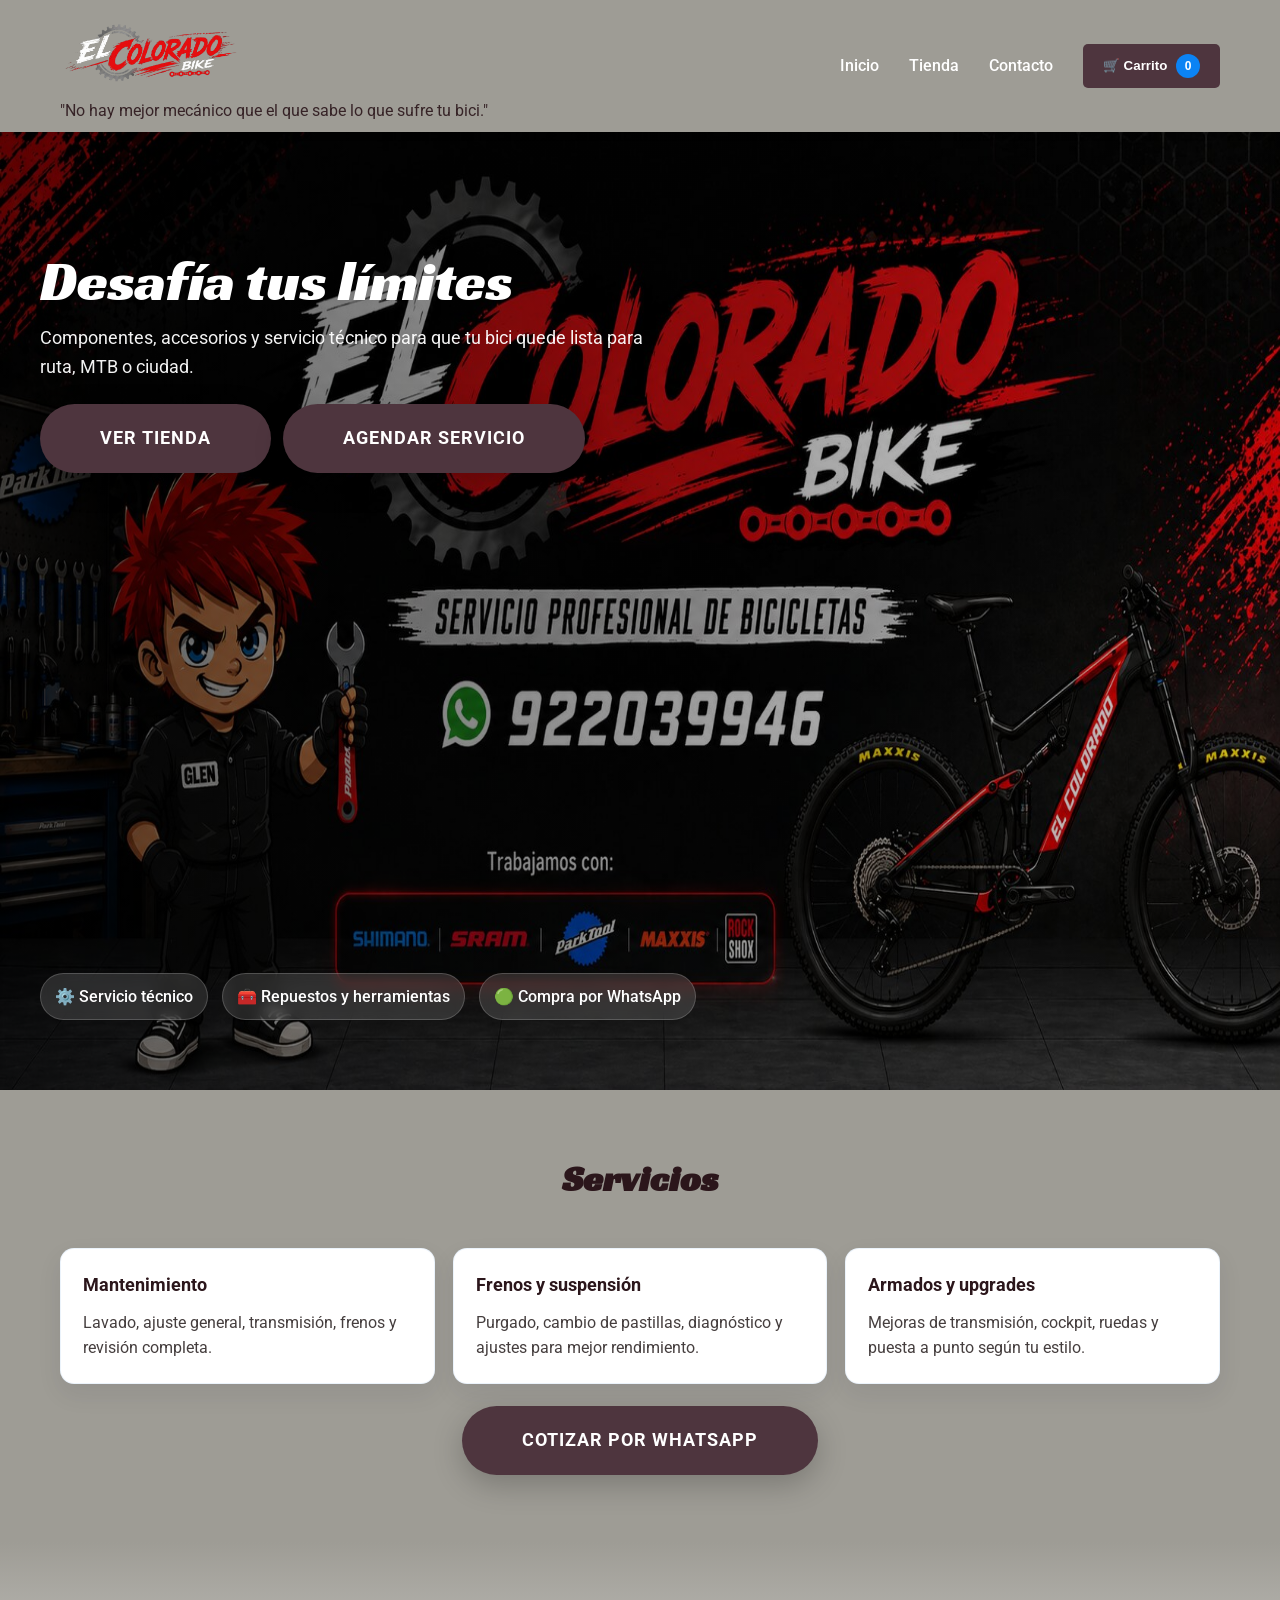
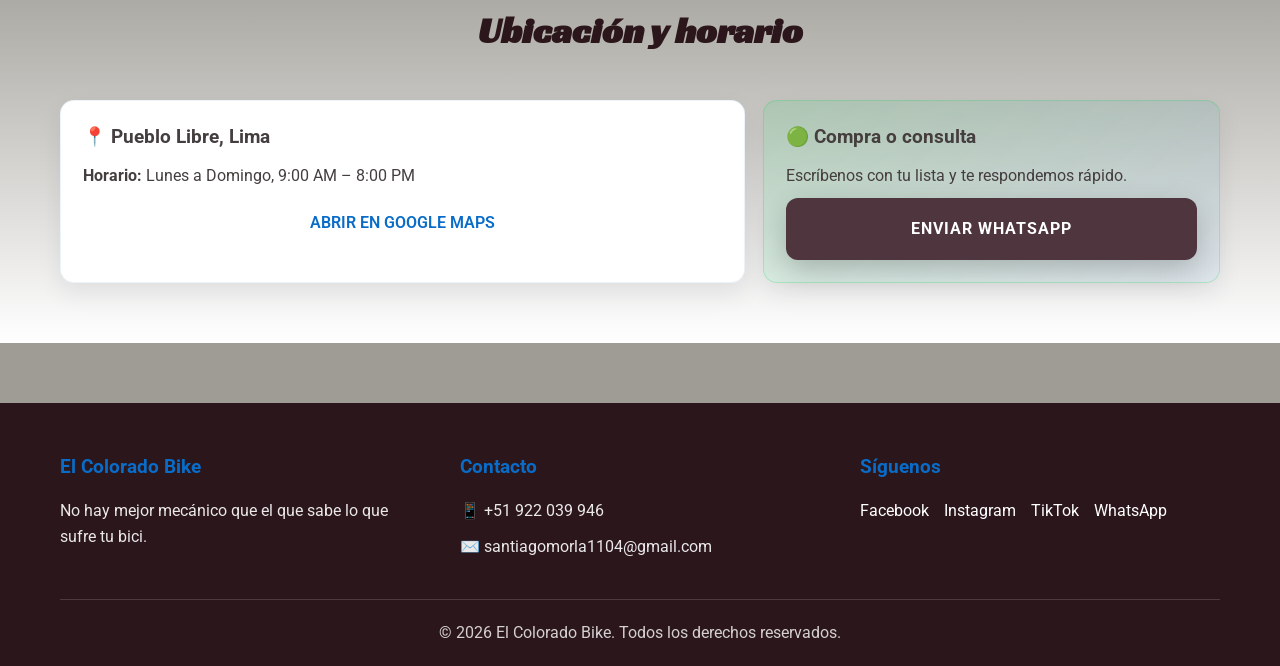
<file: index.html>
﻿<!DOCTYPE html>
<html lang="es">
<head>

<meta charset="UTF-8">
<meta name="viewport" content="width=device-width, initial-scale=1.0">

<title>El Colorado Bike</title>
<meta name="description" content="El Colorado Bike: componentes, accesorios y servicio técnico para tu bicicleta. Compra por WhatsApp o visítanos en Pueblo Libre, Lima.">
<meta property="og:title" content="El Colorado Bike">
<meta property="og:description" content="Componentes, accesorios y servicio técnico para tu bicicleta. Compra por WhatsApp o visítanos en Pueblo Libre, Lima.">
<meta property="og:type" content="website">
<meta property="og:image" content="images/Logo_descarrilado-removebg-preview.png">

<!-- Favicon -->
<link rel="icon" type="image/png" sizes="32x32" href="images/favicon.png">

<link rel="stylesheet" href="css/style.css">

<link rel="preconnect" href="https://fonts.googleapis.com">
<link rel="preconnect" href="https://fonts.gstatic.com" crossorigin>

<link href="https://fonts.googleapis.com/css2?family=Roboto:wght@300;500;700&family=Racing+Sans+One&display=swap" rel="stylesheet">

</head>
<body>
    <!-- HEADER -->
    <header class="header">
        <div class="container">
            <div class="header-content">
                <div class="logo">
                    <img src="images/Logo_descarrilado-removebg-preview.png" alt="El Colorado Bike Logo">
                    <p class="tagline">"No hay mejor mecánico que el que sabe lo que sufre tu bici."</p>
                </div>
                <nav class="nav">
                    <a href="index.html" class="nav-link">Inicio</a>
                    <a href="tienda.html" class="nav-link">Tienda</a>
                    <a href="contacto.html" class="nav-link">Contacto</a>
                    <button class="cart-btn" id="cartBtn">
                        🛒 Carrito <span class="cart-count" id="cartCount">0</span>
                    </button>
                </nav>
            </div>
        </div>
    </header>

    <main>
        <!-- HERO SECTION -->
        <section class="hero" id="inicio">
            <div class="hero-overlay"></div>
            <div class="container hero-inner">
                <div class="hero-copy">
                    <h1 class="hero-title">Desafía tus límites</h1>
                    <p class="hero-subtitle">
                        Componentes, accesorios y servicio técnico para que tu bici quede lista para ruta, MTB o ciudad.
                    </p>
                    <div class="hero-actions">
                        <a href="tienda.html" class="btn btn-hero">Ver tienda</a>
                        <a href="contacto.html" class="btn btn-hero btn-hero-outline">Agendar servicio</a>
                    </div>
                    <ul class="hero-badges" aria-label="Beneficios">
                        <li><a class="hero-badge-link" href="#servicios">⚙️ Servicio técnico</a></li>
                        <li><a class="hero-badge-link" href="tienda.html?category=herramientas">🧰 Repuestos y herramientas</a></li>
                        <li><a class="hero-badge-link" href="https://wa.me/51922039946?text=Hola%2C%20quiero%20una%20cotizaci%C3%B3n." target="_blank" rel="noopener noreferrer">🟢 Compra por WhatsApp</a></li>
                    </ul>
                </div>
            </div>
        </section>

        <!-- SERVICIOS -->
        <section class="home-section" id="servicios">
            <div class="container">
                <h2 class="section-title">Servicios</h2>
                <div class="cards-grid">
                    <article class="info-card">
                        <h3>Mantenimiento</h3>
                        <p>Lavado, ajuste general, transmisión, frenos y revisión completa.</p>
                    </article>
                    <article class="info-card">
                        <h3>Frenos y suspensión</h3>
                        <p>Purgado, cambio de pastillas, diagnóstico y ajustes para mejor rendimiento.</p>
                    </article>
                    <article class="info-card">
                        <h3>Armados y upgrades</h3>
                        <p>Mejoras de transmisión, cockpit, ruedas y puesta a punto según tu estilo.</p>
                    </article>
                </div>
                <div class="home-cta">
                    <a href="https://wa.me/51922039946?text=Hola%2C%20quiero%20una%20cotizaci%C3%B3n." target="_blank" rel="noopener noreferrer" class="btn btn-hero">Cotizar por WhatsApp</a>
                </div>
            </div>
        </section>

        <!-- UBICACIÓN -->
        <section class="home-section home-section-alt">
            <div class="container">
                <h2 class="section-title">Ubicación y horario</h2>
                <div class="location-grid">
                    <div class="location-card">
                        <h3>📍 Pueblo Libre, Lima</h3>
                        <p><strong>Horario:</strong> Lunes a Domingo, 9:00 AM – 8:00 PM</p>
                        <a class="btn btn-primary" href="https://www.google.com/maps/search/?api=1&query=Pueblo%20Libre%2C%20Lima" target="_blank" rel="noopener noreferrer">Abrir en Google Maps</a>
                    </div>
                    <div class="location-card location-card-accent">
                        <h3>🟢 Compra o consulta</h3>
                        <p>Escríbenos con tu lista y te respondemos rápido.</p>
                        <a class="btn btn-full" href="https://wa.me/51922039946?text=Hola%2C%20quiero%20hacer%20una%20consulta%20sobre%20productos%20y%20servicios." target="_blank" rel="noopener noreferrer">Enviar WhatsApp</a>
                    </div>
                </div>
            </div>
        </section>
    </main>

    <!-- CARRITO MODAL -->
    <div class="modal" id="cartModal">
        <div class="modal-content">
            <button class="modal-close" id="closeCart">&times;</button>
            <h2>Tu Carrito</h2>
            <div class="cart-items" id="cartItems">
                <p class="empty-cart">Tu carrito está vacío</p>
            </div>
            <div class="cart-total">
                <h3>Total: S/ <span id="totalPrice">0.00</span></h3>
            </div>
            <a href="https://wa.me/51922039946?text=Hola%2C%20me%20gustar%C3%ADa%20comprar%20los%20siguientes%20productos%3A" target="_blank" rel="noopener noreferrer" class="btn btn-primary btn-full">
                🟢 Comprar por WhatsApp
            </a>
        </div>
    </div>

    <!-- FOOTER -->
    <footer class="footer" id="contacto">
        <div class="container">
            <div class="footer-content">
                <div class="footer-section">
                    <h3>El Colorado Bike</h3>
                    <p>No hay mejor mecánico que el que sabe lo que sufre tu bici.</p>
                </div>
                <div class="footer-section">
                    <h3>Contacto</h3>
                    <p>📱 +51 922 039 946</p>
                    <p>✉️ santiagomorla1104@gmail.com</p>
                </div>
                <div class="footer-section">
                    <h3>Síguenos</h3>
                    <div class="social-links">
                        <a href="https://www.facebook.com/profile.php?id=100092724133002" target="_blank" rel="noopener noreferrer">Facebook</a>
                        <a href="https://www.instagram.com/elcolorado.bike/" target="_blank" rel="noopener noreferrer">Instagram</a>
                        <a href="https://www.tiktok.com/@descarrilados.bikeshop/" target="_blank" rel="noopener noreferrer">TikTok</a>
                        <a href="https://wa.me/51922039946" target="_blank" rel="noopener noreferrer">WhatsApp</a>
                    </div>
                </div>
            </div>
            <div class="footer-bottom">
                <p>&copy; 2026 El Colorado Bike. Todos los derechos reservados.</p>
            </div>
        </div>
    </footer>

    <script src="js/script.js"></script>
</body>
</html>
</file>
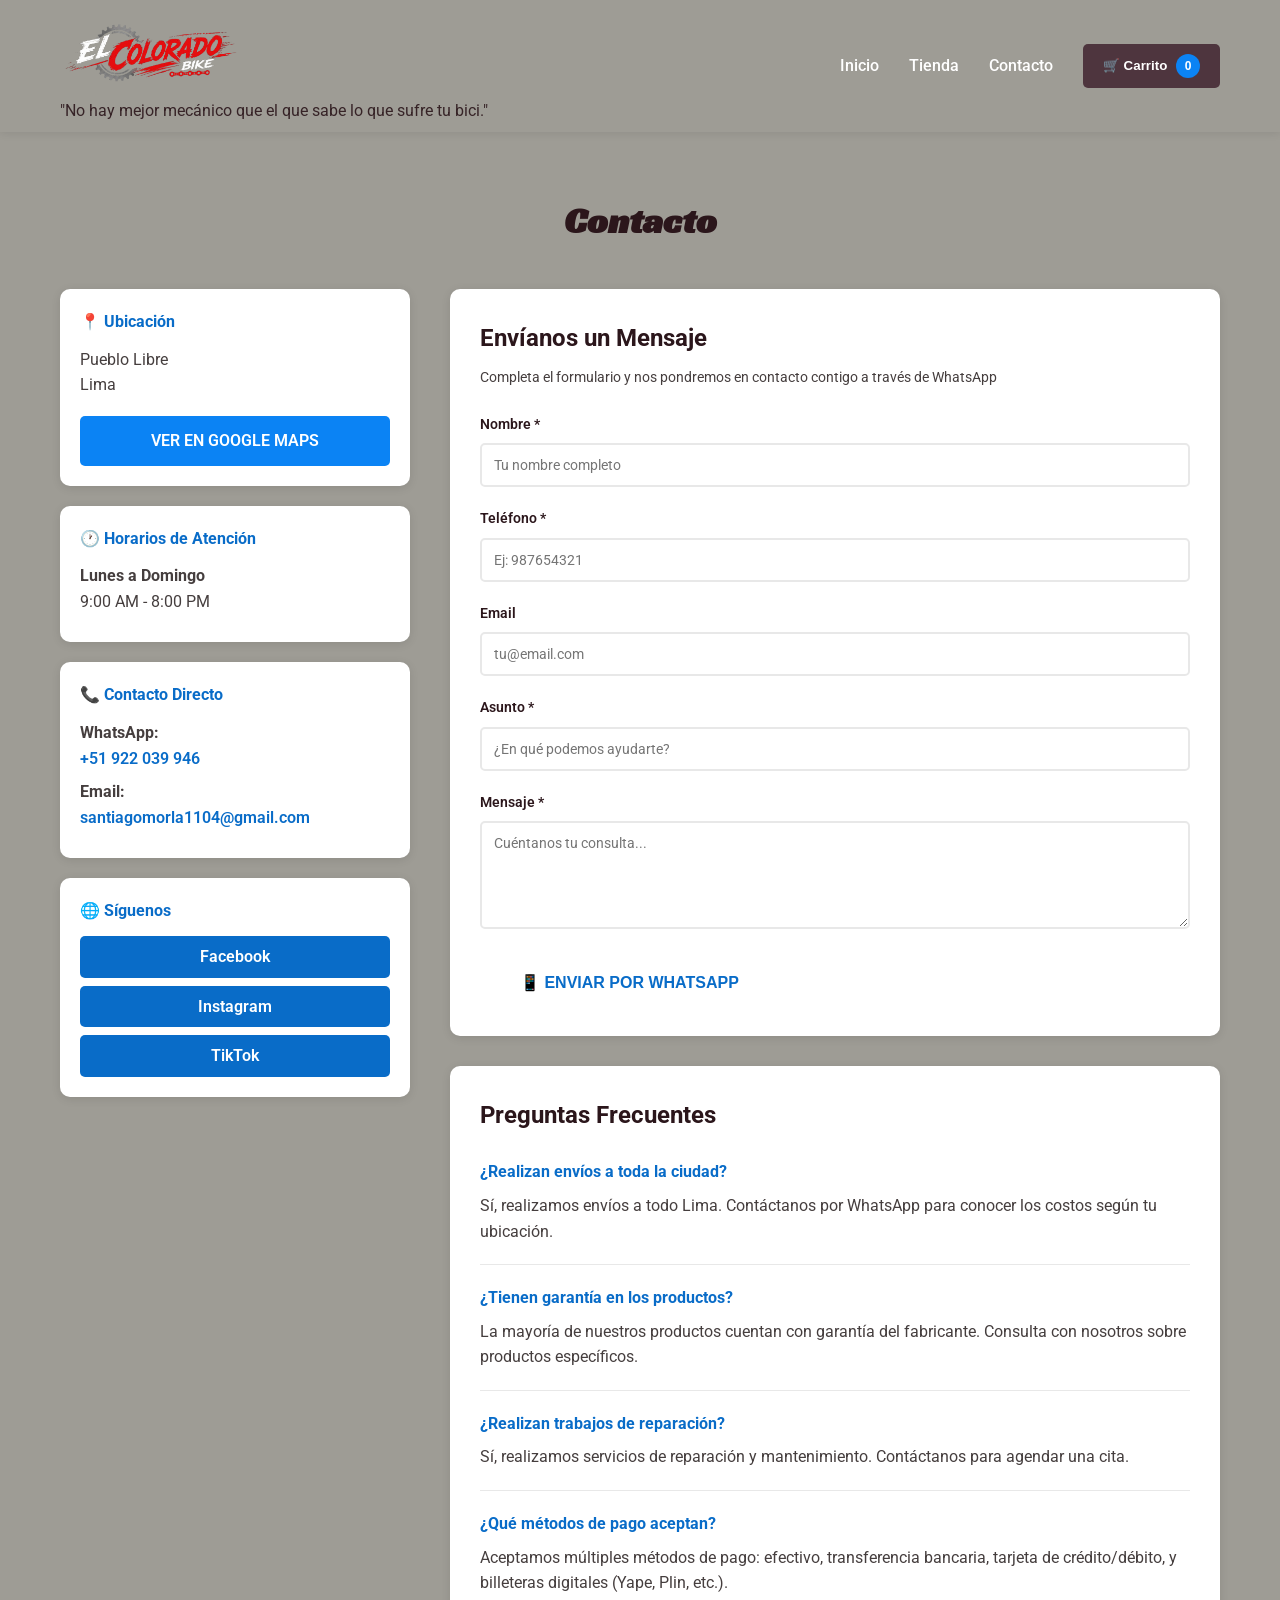
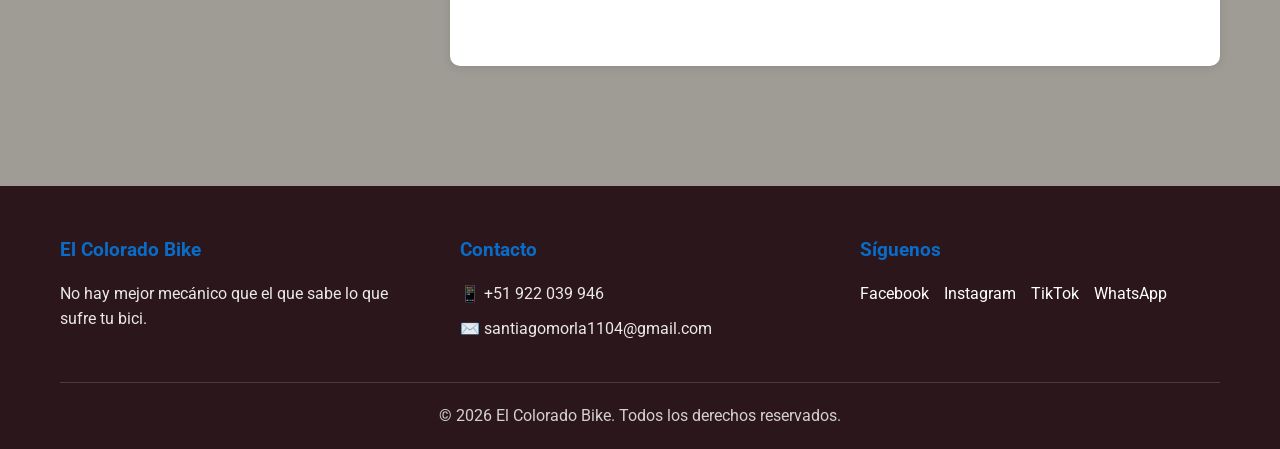
<file: contacto.html>
﻿
<!DOCTYPE html>
<html lang="es">
<head>

<meta charset="UTF-8">
<meta name="viewport" content="width=device-width, initial-scale=1.0">

<title>El Colorado Bike</title>
<meta name="description" content="Contáctanos por WhatsApp o visítanos en Pueblo Libre, Lima. Horarios, ubicación y formulario para consultas de El Colorado Bike.">

<!-- Favicon -->
<link rel="icon" type="image/png" sizes="32x32" href="images/favicon.png">

<link rel="stylesheet" href="css/style.css">

<link rel="preconnect" href="https://fonts.googleapis.com">
<link rel="preconnect" href="https://fonts.gstatic.com" crossorigin>

<link href="https://fonts.googleapis.com/css2?family=Roboto:wght@300;500;700&family=Racing+Sans+One&display=swap" rel="stylesheet">

</head>
<body>
    <!-- HEADER -->
    <header class="header">
        <div class="container">
            <div class="header-content">
                <div class="logo">
                    <img src="images/Logo_descarrilado-removebg-preview.png" alt="El Colorado Bike Logo">
                    <p class="tagline">"No hay mejor mecánico que el que sabe lo que sufre tu bici."</p>
                </div>
                <nav class="nav">
                    <a href="index.html" class="nav-link">Inicio</a>
                    <a href="tienda.html" class="nav-link">Tienda</a>
                    <a href="contacto.html" class="nav-link">Contacto</a>
                    <button class="cart-btn" id="cartBtn">
                        🛒 Carrito <span class="cart-count" id="cartCount">0</span>
                    </button>
                </nav>
            </div>
        </div>
    </header>

    <!-- CONTACTO SECTION -->
    <section class="contact-section">
        <div class="container">
            <h1 class="section-title">Contacto</h1>
            
            <div class="contact-wrapper">
                <!-- INFORMACIÓN DE CONTACTO -->
                <aside class="contact-info">
                    <div class="info-box">
                        <h3>📍 Ubicación</h3>
                        <p>Pueblo Libre<br>Lima</p>
                        <a href="https://www.google.com/maps/search/?api=1&query=Pueblo%20Libre%2C%20Lima" target="_blank" rel="noopener noreferrer" class="btn btn-secondary">Ver en Google Maps</a>
                    </div>

                    <div class="info-box">
                        <h3>🕐 Horarios de Atención</h3>
                        <p>
                            <strong>Lunes a Domingo</strong><br>
                            9:00 AM - 8:00 PM
                        </p>
                    </div>

                    <div class="info-box">
                        <h3>📞 Contacto Directo</h3>
                        <p>
                            <strong>WhatsApp:</strong><br>
                            <a href="https://wa.me/51922039946" target="_blank" rel="noopener noreferrer" class="contact-link">+51 922 039 946</a>
                        </p>
                        <p>
                            <strong>Email:</strong><br>
                            <a href="mailto:santiagomorla1104@gmail.com" class="contact-link">santiagomorla1104@gmail.com</a>
                        </p>
                    </div>

                    <div class="info-box social-box">
                        <h3>🌐 Síguenos</h3>
                        <div class="social-links-contact">
                            <a href="https://facebook.com/profile.php?id=100092724133002" target="_blank" rel="noopener noreferrer" class="social-icon">Facebook</a>
                            <a href="https://instagram.com/elcolorado.bike" target="_blank" rel="noopener noreferrer" class="social-icon">Instagram</a>
                            <a href="https://tiktok.com/@descarrilados.bikeshop" target="_blank" rel="noopener noreferrer" class="social-icon">TikTok</a>
                        </div>
                    </div>
                </aside>

                <!-- FORMULARIO DE CONTACTO -->
                <main class="contact-form-container">
                    <div class="contact-form-box">
                        <h2>Envíanos un Mensaje</h2>
                        <p class="form-subtitle">Completa el formulario y nos pondremos en contacto contigo a través de WhatsApp</p>
                        
                        <form id="contactForm" onsubmit="sendContactMessage(event)">
                            <div class="form-group">
                                <label for="name">Nombre *</label>
                                <input type="text" id="name" name="name" required placeholder="Tu nombre completo">
                            </div>

                            <div class="form-group">
                                <label for="phone">Teléfono *</label>
                                <input type="tel" id="phone" name="phone" required placeholder="Ej: 987654321">
                            </div>

                            <div class="form-group">
                                <label for="email">Email</label>
                                <input type="email" id="email" name="email" placeholder="tu@email.com">
                            </div>

                            <div class="form-group">
                                <label for="subject">Asunto *</label>
                                <input type="text" id="subject" name="subject" required placeholder="¿En qué podemos ayudarte?">
                            </div>

                            <div class="form-group">
                                <label for="message">Mensaje *</label>
                                <textarea id="message" name="message" required placeholder="Cuéntanos tu consulta..." rows="5"></textarea>
                            </div>

                            <button type="submit" class="btn btn-primary btn-submit">
                                📱 Enviar por WhatsApp
                            </button>
                        </form>
                    </div>

                    <!-- PREGUNTAS FRECUENTES -->
                    <div class="faq-box">
                        <h2>Preguntas Frecuentes</h2>
                        
                        <div class="faq-item">
                            <h4>¿Realizan envíos a toda la ciudad?</h4>
                            <p>Sí, realizamos envíos a todo Lima. Contáctanos por WhatsApp para conocer los costos según tu ubicación.</p>
                        </div>

                        <div class="faq-item">
                            <h4>¿Tienen garantía en los productos?</h4>
                            <p>La mayoría de nuestros productos cuentan con garantía del fabricante. Consulta con nosotros sobre productos específicos.</p>
                        </div>

                        <div class="faq-item">
                            <h4>¿Realizan trabajos de reparación?</h4>
                            <p>Sí, realizamos servicios de reparación y mantenimiento. Contáctanos para agendar una cita.</p>
                        </div>

                        <div class="faq-item">
                            <h4>¿Qué métodos de pago aceptan?</h4>
                            <p>Aceptamos múltiples métodos de pago: efectivo, transferencia bancaria, tarjeta de crédito/débito, y billeteras digitales (Yape, Plin, etc.).</p>
                        </div>
                    </div>
                </main>
            </div>
        </div>
    </section>

    <!-- CARRITO MODAL -->
    <div class="modal" id="cartModal">
        <div class="modal-content">
            <button class="modal-close" id="closeCart">&times;</button>
            <h2>Tu Carrito</h2>
            <div class="cart-items" id="cartItems">
                <p class="empty-cart">Tu carrito está vacío</p>
            </div>
            <div class="cart-total">
                <h3>Total: S/ <span id="totalPrice">0.00</span></h3>
            </div>
            <a href="https://wa.me/51922039946?text=Hola%2C%20me%20gustar%C3%ADa%20comprar%20los%20siguientes%20productos%3A" target="_blank" rel="noopener noreferrer" class="btn btn-primary btn-full">
                🟢 Comprar por WhatsApp
            </a>
        </div>
    </div>

    <!-- FOOTER -->
    <footer class="footer">
        <div class="container">
            <div class="footer-content">
                <div class="footer-section">
                    <h3>El Colorado Bike</h3>
                    <p>No hay mejor mecánico que el que sabe lo que sufre tu bici.</p>
                </div>
                <div class="footer-section">
                    <h3>Contacto</h3>
                    <p>📱 +51 922 039 946</p>
                    <p>✉️ santiagomorla1104@gmail.com</p>
                </div>
                <div class="footer-section">
                    <h3>Síguenos</h3>
                    <div class="social-links">
                        <a href="https://facebook.com/profile.php?id=100092724133002" target="_blank" rel="noopener noreferrer">Facebook</a>
                        <a href="https://instagram.com/elcolorado.bike" target="_blank" rel="noopener noreferrer">Instagram</a>
                        <a href="https://tiktok.com/@descarrilados.bikeshop" target="_blank" rel="noopener noreferrer">TikTok</a>
                        <a href="https://wa.me/51922039946" target="_blank" rel="noopener noreferrer">WhatsApp</a>
                    </div>
                </div>
            </div>
            <div class="footer-bottom">
                <p>&copy; 2026 El Colorado Bike. Todos los derechos reservados.</p>
            </div>
        </div>
    </footer>

    <script src="js/script.js"></script>
    <script src="js/contacto.js"></script>
</body>
</html>
</file>
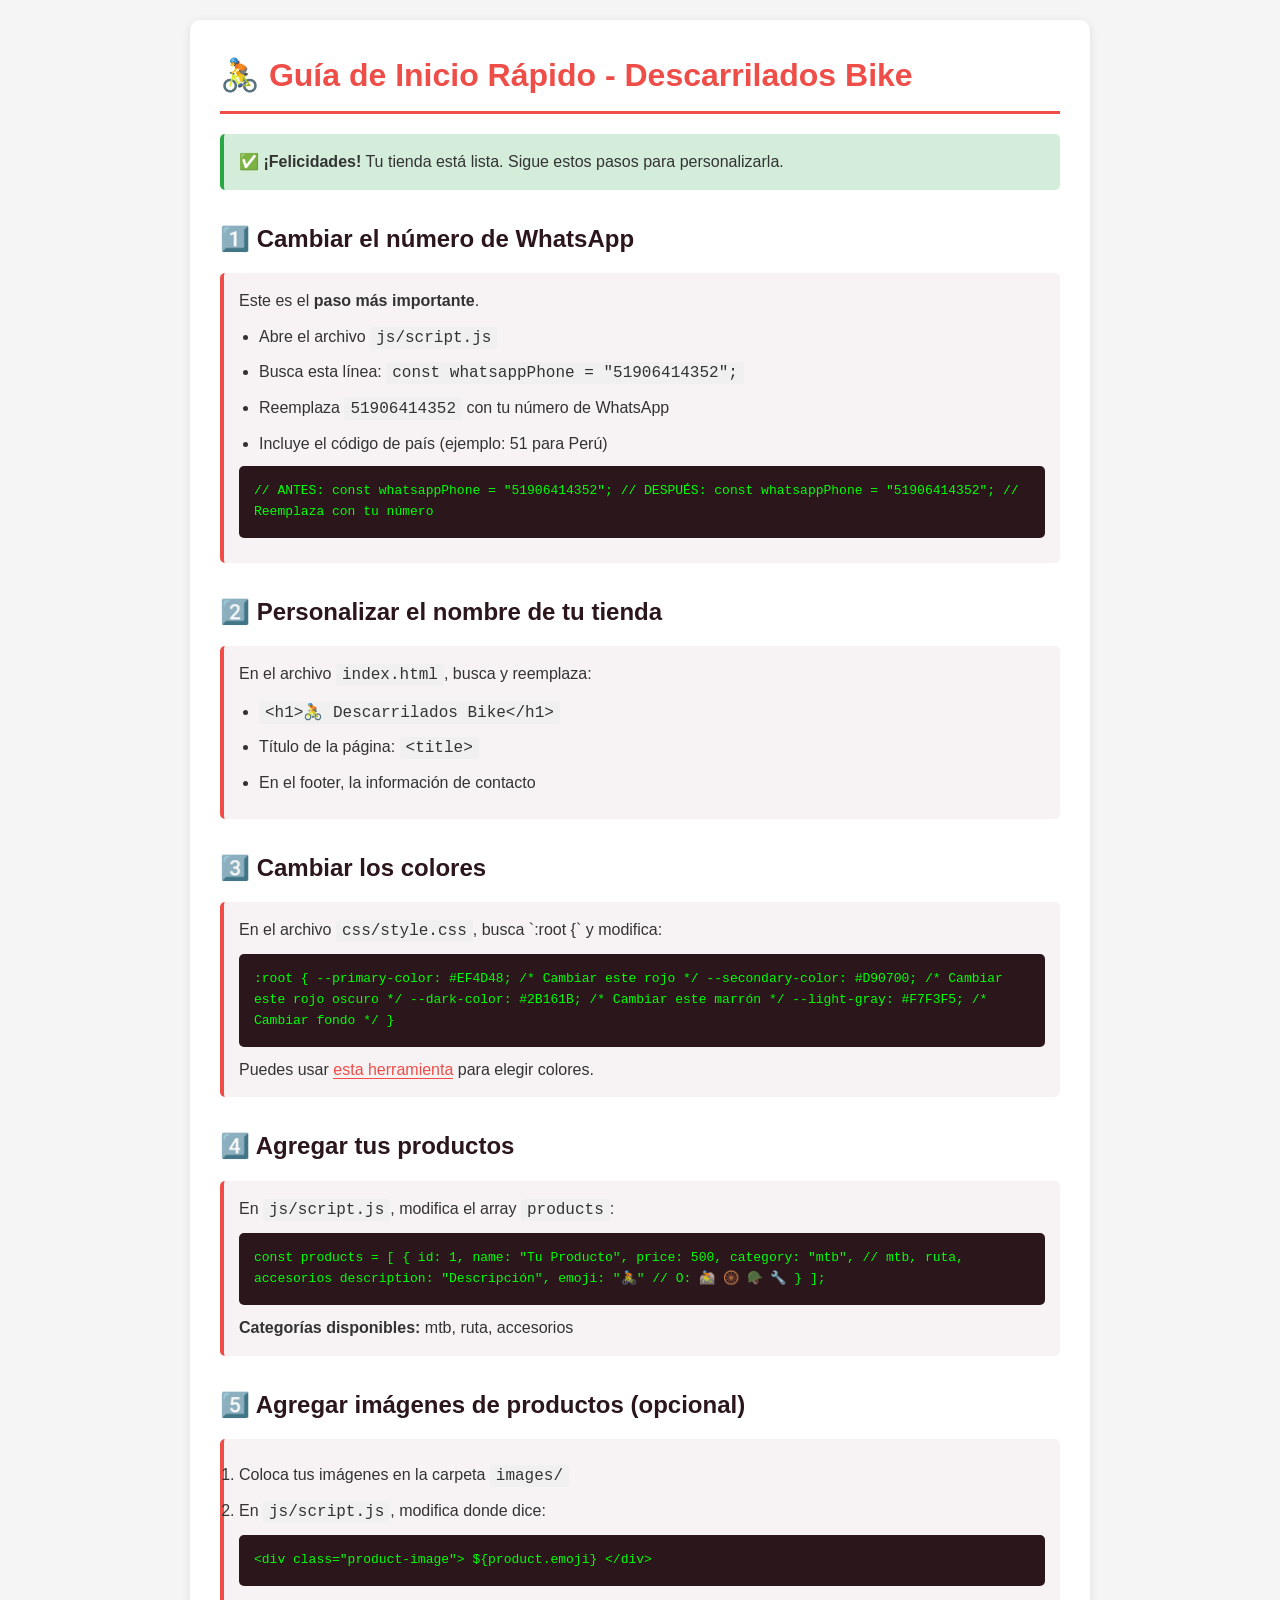
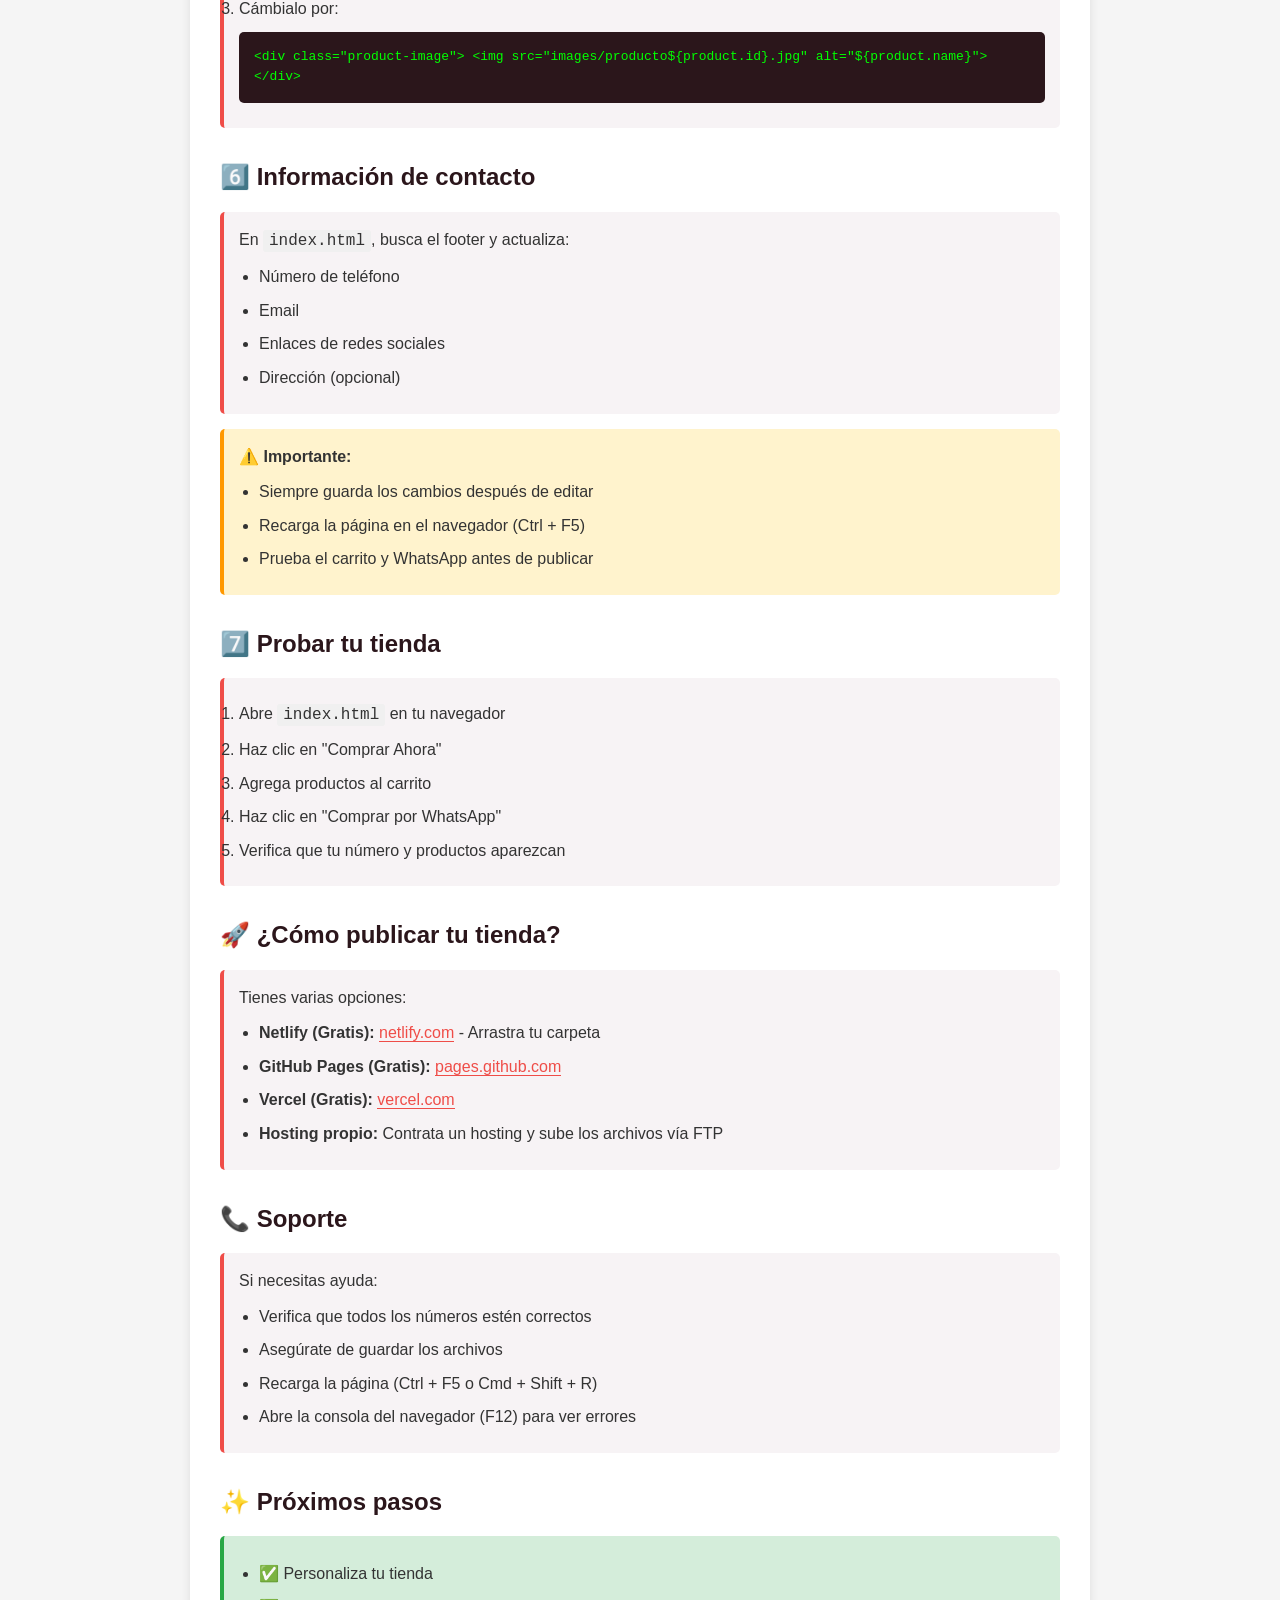
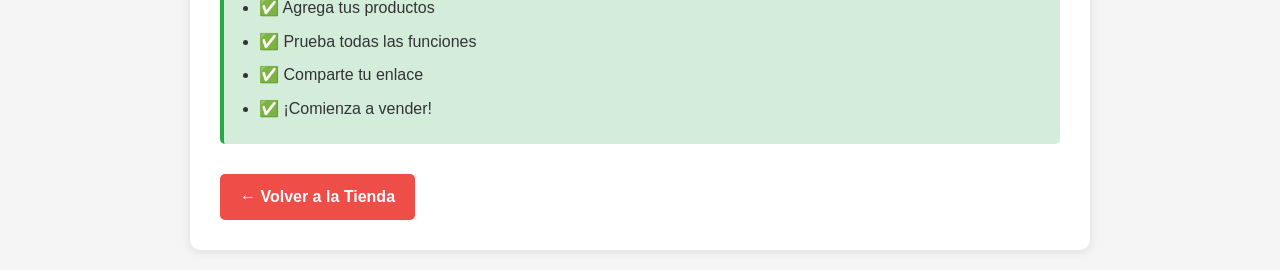
<file: GUIA.html>
<!DOCTYPE html>
<html lang="es">
<head>
    <meta charset="UTF-8">
    <meta name="viewport" content="width=device-width, initial-scale=1.0">
    <title>Guía de Inicio - Descarrilados Bike</title>
    <style>
        * {
            margin: 0;
            padding: 0;
            box-sizing: border-box;
        }
        
        body {
            font-family: 'Roboto', Arial, sans-serif;
            line-height: 1.6;
            color: #333;
            background-color: #f5f5f5;
            padding: 20px;
        }
        
        .container {
            max-width: 900px;
            margin: 0 auto;
            background: white;
            padding: 30px;
            border-radius: 10px;
            box-shadow: 0 2px 10px rgba(0,0,0,0.1);
        }
        
        h1 {
            color: #EF4D48;
            margin-bottom: 20px;
            border-bottom: 3px solid #EF4D48;
            padding-bottom: 10px;
        }
        
        h2 {
            color: #2B161B;
            margin-top: 30px;
            margin-bottom: 15px;
        }
        
        .step {
            background-color: #F7F3F5;
            padding: 15px;
            margin: 15px 0;
            border-left: 4px solid #EF4D48;
            border-radius: 5px;
        }
        
        code {
            background-color: #f0f0f0;
            padding: 2px 6px;
            border-radius: 3px;
            font-family: 'Courier New', monospace;
        }
        
        .code-block {
            background-color: #2B161B;
            color: #00FF00;
            padding: 15px;
            border-radius: 5px;
            overflow-x: auto;
            margin: 10px 0;
            font-family: 'Courier New', monospace;
            font-size: 13px;
        }
        
        .warning {
            background-color: #fff3cd;
            border-left: 4px solid #ff9800;
            padding: 15px;
            margin: 15px 0;
            border-radius: 5px;
        }
        
        .success {
            background-color: #d4edda;
            border-left: 4px solid #28a745;
            padding: 15px;
            margin: 15px 0;
            border-radius: 5px;
        }
        
        ul {
            margin-left: 20px;
            margin-top: 10px;
        }
        
        li {
            margin: 8px 0;
        }
        
        a {
            color: #EF4D48;
            text-decoration: none;
            border-bottom: 1px solid #EF4D48;
        }
        
        a:hover {
            background-color: #F7F3F5;
        }
        
        .btn {
            display: inline-block;
            background-color: #EF4D48;
            color: white;
            padding: 10px 20px;
            border-radius: 5px;
            text-decoration: none;
            margin-top: 15px;
            border: none;
            cursor: pointer;
            font-weight: 600;
        }
        
        .btn:hover {
            background-color: #D90700;
        }
    </style>
</head>
<body>
    <div class="container">
        <h1>🚴 Guía de Inicio Rápido - Descarrilados Bike</h1>
        
        <div class="success">
            <strong>✅ ¡Felicidades!</strong> Tu tienda está lista. Sigue estos pasos para personalizarla.
        </div>

        <h2>1️⃣ Cambiar el número de WhatsApp</h2>
        <div class="step">
            <p>Este es el <strong>paso más importante</strong>.</p>
            <ul>
                <li>Abre el archivo <code>js/script.js</code></li>
                <li>Busca esta línea: <code>const whatsappPhone = "51906414352";</code></li>
                <li>Reemplaza <code>51906414352</code> con tu número de WhatsApp</li>
                <li>Incluye el código de país (ejemplo: 51 para Perú)</li>
            </ul>
            <div class="code-block">
// ANTES:
const whatsappPhone = "51906414352";

// DESPUÉS:
const whatsappPhone = "51906414352"; // Reemplaza con tu número
            </div>
        </div>

        <h2>2️⃣ Personalizar el nombre de tu tienda</h2>
        <div class="step">
            <p>En el archivo <code>index.html</code>, busca y reemplaza:</p>
            <ul>
                <li><code>&lt;h1&gt;🚴 Descarrilados Bike&lt;/h1&gt;</code></li>
                <li>Título de la página: <code>&lt;title&gt;</code></li>
                <li>En el footer, la información de contacto</li>
            </ul>
        </div>

        <h2>3️⃣ Cambiar los colores</h2>
        <div class="step">
            <p>En el archivo <code>css/style.css</code>, busca `:root {` y modifica:</p>
            <div class="code-block">
:root {
    --primary-color: #EF4D48;      /* Cambiar este rojo */
    --secondary-color: #D90700;    /* Cambiar este rojo oscuro */
    --dark-color: #2B161B;         /* Cambiar este marrón */
    --light-gray: #F7F3F5;         /* Cambiar fondo */
}
            </div>
            <p>Puedes usar <a href="https://htmlcolorcodes.com" target="_blank">esta herramienta</a> para elegir colores.</p>
        </div>

        <h2>4️⃣ Agregar tus productos</h2>
        <div class="step">
            <p>En <code>js/script.js</code>, modifica el array <code>products</code>:</p>
            <div class="code-block">
const products = [
    {
        id: 1,
        name: "Tu Producto",
        price: 500,
        category: "mtb",          // mtb, ruta, accesorios
        description: "Descripción",
        emoji: "🚴"               // O: 🚵 🛞 🪖 🔧
    }
];
            </div>
            <p><strong>Categorías disponibles:</strong> mtb, ruta, accesorios</p>
        </div>

        <h2>5️⃣ Agregar imágenes de productos (opcional)</h2>
        <div class="step">
            <ol>
                <li>Coloca tus imágenes en la carpeta <code>images/</code></li>
                <li>En <code>js/script.js</code>, modifica donde dice:
                    <div class="code-block">
&lt;div class="product-image"&gt;
    ${product.emoji}
&lt;/div&gt;
                    </div>
                </li>
                <li>Cámbialo por:
                    <div class="code-block">
&lt;div class="product-image"&gt;
    &lt;img src="images/producto${product.id}.jpg" alt="${product.name}"&gt;
&lt;/div&gt;
                    </div>
                </li>
            </ol>
        </div>

        <h2>6️⃣ Información de contacto</h2>
        <div class="step">
            <p>En <code>index.html</code>, busca el footer y actualiza:</p>
            <ul>
                <li>Número de teléfono</li>
                <li>Email</li>
                <li>Enlaces de redes sociales</li>
                <li>Dirección (opcional)</li>
            </ul>
        </div>

        <div class="warning">
            <strong>⚠️ Importante:</strong>
            <ul>
                <li>Siempre guarda los cambios después de editar</li>
                <li>Recarga la página en el navegador (Ctrl + F5)</li>
                <li>Prueba el carrito y WhatsApp antes de publicar</li>
            </ul>
        </div>

        <h2>7️⃣ Probar tu tienda</h2>
        <div class="step">
            <ol>
                <li>Abre <code>index.html</code> en tu navegador</li>
                <li>Haz clic en "Comprar Ahora"</li>
                <li>Agrega productos al carrito</li>
                <li>Haz clic en "Comprar por WhatsApp"</li>
                <li>Verifica que tu número y productos aparezcan</li>
            </ol>
        </div>

        <h2>🚀 ¿Cómo publicar tu tienda?</h2>
        <div class="step">
            <p>Tienes varias opciones:</p>
            <ul>
                <li><strong>Netlify (Gratis):</strong> <a href="https://netlify.com" target="_blank">netlify.com</a> - Arrastra tu carpeta</li>
                <li><strong>GitHub Pages (Gratis):</strong> <a href="https://pages.github.com" target="_blank">pages.github.com</a></li>
                <li><strong>Vercel (Gratis):</strong> <a href="https://vercel.com" target="_blank">vercel.com</a></li>
                <li><strong>Hosting propio:</strong> Contrata un hosting y sube los archivos vía FTP</li>
            </ul>
        </div>

        <h2>📞 Soporte</h2>
        <div class="step">
            <p>Si necesitas ayuda:</p>
            <ul>
                <li>Verifica que todos los números estén correctos</li>
                <li>Asegúrate de guardar los archivos</li>
                <li>Recarga la página (Ctrl + F5 o Cmd + Shift + R)</li>
                <li>Abre la consola del navegador (F12) para ver errores</li>
            </ul>
        </div>

        <h2>✨ Próximos pasos</h2>
        <div class="success">
            <ul>
                <li>✅ Personaliza tu tienda</li>
                <li>✅ Agrega tus productos</li>
                <li>✅ Prueba todas las funciones</li>
                <li>✅ Comparte tu enlace</li>
                <li>✅ ¡Comienza a vender!</li>
            </ul>
        </div>

        <a href="index.html" class="btn">← Volver a la Tienda</a>
    </div>
</body>
</html>
</file>
<file: css/style.css>
* {
    margin: 0;
    padding: 0;
    box-sizing: border-box;
}

:root {
    --primary-color: #096CC8;
    --secondary-color: #0B83F4;
    --dark-color: #2B161B;
    --button-dark-color: #4E353E;
    --gray-color: #453E3E;
    --light-gray: #9E9C95;
    --white: #FFFFFF;
    --transition: all 0.3s ease;
}

body {
    font-family: 'Roboto', sans-serif;
    line-height: 1.6;
    color: var(--gray-color);
    background-color: var(--light-gray);
    animation: pageEnter 0.7s cubic-bezier(0.25, 0.46, 0.45, 0.94);
}

@keyframes pageEnter {
    from {
        opacity: 0;
        transform: translateY(20px);
    }
    to {
        opacity: 1;
        transform: translateY(0);
    }
}

@keyframes pageExit {
    from {
        opacity: 1;
        transform: translateX(0);
    }
    to {
        opacity: 0;
        transform: translateX(-100px);
    }
}

@keyframes heroBadgeIn {
    from {
        transform: translateY(10px);
        opacity: 0;
    }
    to {
        transform: translateY(0);
        opacity: 1;
    }
}

@keyframes heroButtonIn {
    from {
        transform: translateY(12px);
        opacity: 0;
    }
    to {
        transform: translateY(0);
        opacity: 1;
    }
}

.container {
    max-width: 1200px;
    margin: 0 auto;
    padding: 0 20px;
}

/* HEADER */
.header {
    background-color: var(--light-gray);
    color: var(--dark-color);
    padding: 8px 0;
    position: sticky;
    top: 0;
    z-index: 100;
    box-shadow: 0 2px 8px rgba(0, 0, 0, 0.08);
}

.header-content {
    display: flex;
    justify-content: space-between;
    align-items: center;
}

.logo h1 {
    font-size: 28px;
    font-family: 'Racing Sans One', display;
    margin: 0;
}

.logo img {
    max-height: 90px;
    width: auto;
    display: block;
}

.tagline {
    font-size: 16px;
    margin-top: 0;
    opacity: 0.9;
}

.nav {
    display: flex;
    gap: 30px;
    align-items: center;
}

.nav-link {
    color: var(--white);
    text-decoration: none;
    font-weight: 500;
    transition: var(--transition);
}

.nav-link:hover {
    opacity: 0.8;
}

.cart-btn {
    background-color: var(--button-dark-color);
    color: var(--white);
    border: none;
    padding: 10px 20px;
    border-radius: 5px;
    cursor: pointer;
    font-weight: 600;
    position: relative;
    transition: var(--transition);
}

.cart-btn:hover {
    transform: scale(1.03);
}

.cart-count {
    background-color: var(--secondary-color);
    color: white;
    border-radius: 50%;
    width: 24px;
    height: 24px;
    display: inline-flex;
    align-items: center;
    justify-content: center;
    font-size: 12px;
    margin-left: 5px;
}

/* HERO SECTION */
.hero {
    background: url('../images/Fondo descarrilado.jpg') center/100% 100% no-repeat;
    color: var(--white);
    padding: 0;
    text-align: left;
    margin-top: 0;
    min-height: 70vh;
    position: relative;
    overflow: hidden;
    display: flex;
    align-items: center;
}

.hero-button {
    padding: 60px 20px;
    text-align: center;
    background: linear-gradient(180deg, var(--light-gray), var(--white));
}

.hero-content h2 {
    font-size: 48px;
    font-family: 'Racing Sans One', display;
    font-style: normal;
    font-weight: normal;
    margin-bottom: 15px;
}

.hero-overlay {
    position: absolute;
    inset: 0;
    background: linear-gradient(90deg, rgba(0, 0, 0, 0.62), rgba(0, 0, 0, 0.18));
    pointer-events: none;
}

.hero-inner {
    position: relative;
    z-index: 1;
    width: 100%;
    padding: 120px 0 70px 0; /* ajustado: baja contenido del hero */
}

.hero-copy {
    max-width: 720px;
}

.hero-title {
    font-size: 56px;
    line-height: 1.05;
    font-family: 'Racing Sans One', display;
    font-weight: 400;
    margin-bottom: 14px;
}

.hero-subtitle {
    font-size: 18px;
    opacity: 0.95;
    margin-bottom: 22px;
    max-width: 62ch;
}

.hero-actions {
    display: flex;
    gap: 12px;
    flex-wrap: wrap;
    margin-bottom: 500px;
}

.hero-actions .btn {
    opacity: 0;
    transform: translateY(10px);
    animation: heroButtonIn 0.6s cubic-bezier(0.25, 0.46, 0.45, 0.94) forwards;
    will-change: transform, opacity;
}

.hero-actions .btn:nth-child(1) { animation-delay: 0.12s; }
.hero-actions .btn:nth-child(2) { animation-delay: 0.20s; }

.btn-hero-outline {
    background: transparent;
    border: 2px solid rgba(255, 255, 255, 0.85);
    box-shadow: none;
}

.btn-hero-outline:hover {
    background: rgba(255, 255, 255, 0.12);
    transform: translateY(-3px);
}

.hero-badges {
    list-style: none;
    display: flex;
    gap: 14px;
    flex-wrap: wrap;
    padding: 0;
    margin: 0;
    margin-top: 240px;
    font-weight: 500;
}

.hero-badges li {
    background: rgba(255, 255, 255, 0.14);
    border: 1px solid rgba(255, 255, 255, 0.18);
    padding: 10px 14px;
    border-radius: 999px;
    backdrop-filter: blur(6px);
    transform: translateY(6px);
    opacity: 0;
    animation: heroBadgeIn 0.55s ease forwards;
}

.hero-badges li:nth-child(1) { animation-delay: 0.08s; }
.hero-badges li:nth-child(2) { animation-delay: 0.16s; }
.hero-badges li:nth-child(3) { animation-delay: 0.24s; }

.hero-badges li:hover {
    transform: translateY(-2px) scale(1.02);
    transition: transform 0.2s ease;
}

.hero-badge-link {
    color: var(--white);
    text-decoration: none;
    display: inline-block;
}

.hero-badge-link:hover {
    text-decoration: underline;
}

/* HOME SECTIONS */
.home-section {
    padding: 60px 20px;
}

.home-section-alt {
    background: linear-gradient(180deg, var(--light-gray), var(--white));
}

.cards-grid {
    display: grid;
    grid-template-columns: repeat(3, 1fr);
    gap: 18px;
}

.info-card {
    background: var(--white);
    border-radius: 14px;
    padding: 22px;
    box-shadow: 0 10px 24px rgba(20, 27, 46, 0.08);
    border: 1px solid rgba(9, 108, 200, 0.08);
}

.info-card h3 {
    color: var(--dark-color);
    margin-bottom: 10px;
    font-size: 18px;
}

.info-card p {
    color: var(--gray-color);
}

.home-cta {
    margin-top: 22px;
    text-align: center;
}

.home-cta .btn {
    opacity: 0;
    transform: translateY(10px);
    animation: heroButtonIn 0.6s cubic-bezier(0.25, 0.46, 0.45, 0.94) forwards;
    animation-delay: 0.12s;
    will-change: transform, opacity;
}

.location-grid {
    display: grid;
    grid-template-columns: 1.2fr 0.8fr;
    gap: 18px;
    align-items: stretch;
}

.location-card {
    background: var(--white);
    border-radius: 14px;
    padding: 22px;
    box-shadow: 0 10px 24px rgba(20, 27, 46, 0.08);
    border: 1px solid rgba(9, 108, 200, 0.08);
    display: flex;
    flex-direction: column;
    gap: 10px;
}

.location-card-accent {
    background: linear-gradient(135deg, rgba(37, 211, 102, 0.14), rgba(9, 108, 200, 0.08));
    border-color: rgba(37, 211, 102, 0.25);
}


/* BOTONES */
.btn {
    display: inline-block;
    padding: 12px 30px;
    border-radius: 5px;
    text-decoration: none;
    font-weight: 600;
    text-transform: uppercase;
    transition: var(--transition);
    border: none;
    cursor: pointer;
    text-align: center;
}

.btn-primary {
    background-color: var(--white);
    color: var(--primary-color);
}

.btn-primary:hover {
    background-color: var(--light-gray);
    transform: translateY(-2px);
}

.btn-full {
    width: 100%;
    display: block;
    padding: 18px 30px !important;
    font-size: 16px !important;
    font-weight: 700 !important;
    text-transform: uppercase !important;
    letter-spacing: 1px !important;
    border-radius: 12px !important;
    background: var(--button-dark-color) !important;
    color: var(--white) !important;
    box-shadow: 0 10px 30px rgba(0, 0, 0, 0.22) !important;
    transition: all 0.4s cubic-bezier(0.25, 0.46, 0.45, 0.94) !important;
    position: relative;
    overflow: hidden;
    text-align: center;
    cursor: pointer;
    border: none;
}

.btn-full::before {
    content: '';
    position: absolute;
    top: 0;
    left: -100%;
    width: 100%;
    height: 100%;
    background: rgba(255, 255, 255, 0.18);
    transition: left 0.5s ease;
}

.btn-full:hover {
    transform: translateY(-3px) !important;
    box-shadow: 0 15px 40px rgba(0, 0, 0, 0.25) !important;
}

.btn-full:hover::before {
    left: 100%;
}

.btn-hero {
    background-color: var(--button-dark-color);
    color: var(--white);
    padding: 20px 60px;
    font-size: 18px;
    font-weight: 700;
    text-transform: uppercase;
    letter-spacing: 1px;
    border: none;
    border-radius: 50px;
    cursor: pointer;
    box-shadow: 0 10px 30px rgba(0, 0, 0, 0.22);
    text-decoration: none;
    transition: all 0.4s cubic-bezier(0.25, 0.46, 0.45, 0.94);
    position: relative;
    overflow: hidden;
    display: inline-block;
}

.btn-hero:before {
    content: '';
    position: absolute;
    top: 0;
    left: -100%;
    width: 100%;
    height: 100%;
    background: rgba(255, 255, 255, 0.2);
    transition: left 0.5s ease;
}

.btn-hero:hover {
    background-color: #6A4A52;
    transform: translateY(-5px);
    box-shadow: 0 20px 40px rgba(0, 0, 0, 0.25);
}

.btn-hero:hover:before {
    left: 100%;
}

.btn-hero:active {
    transform: translateY(-2px);
    box-shadow: 0 15px 35px rgba(0, 0, 0, 0.2);
}

/* SHOP SECTION */
.shop {
    padding: 60px 20px;
}

.section-title {
    text-align: center;
    font-size: 36px;
    font-family: 'Racing Sans One', display;
    color: var(--dark-color);
    margin-bottom: 40px;
}

.filters {
    display: flex;
    justify-content: center;
    gap: 10px;
    margin-bottom: 40px;
    flex-wrap: wrap;
}

.filter-btn {
    padding: 10px 20px;
    border: 2px solid var(--primary-color);
    background-color: transparent;
    color: var(--primary-color);
    border-radius: 25px;
    cursor: pointer;
    font-weight: 600;
    transition: var(--transition);
}

.filter-btn.active,
.filter-btn:hover {
    background-color: var(--primary-color);
    color: var(--white);
}

/* SHOP LAYOUT */
.shop-wrapper {
    display: grid;
    grid-template-columns: 250px 1fr;
    gap: 30px;
}

.shop-sidebar {
    display: flex;
    flex-direction: column;
    gap: 20px;
}

.search-box {
    background-color: var(--white);
    padding: 15px;
    border-radius: 10px;
    box-shadow: 0 2px 10px rgba(0, 0, 0, 0.1);
    display: flex;
    flex-direction: column;
    gap: 10px;
}

.search-input {
    width: 100%;
    padding: 10px;
    border: 2px solid var(--primary-color);
    border-radius: 5px;
    font-size: 14px;
    font-family: 'Roboto', sans-serif;
}

.search-input:focus {
    outline: none;
    border-color: var(--secondary-color);
    box-shadow: 0 0 5px rgba(11, 131, 244, 0.3);
}

.search-btn {
    padding: 10px;
    background-color: var(--primary-color);
    color: var(--white);
    border: none;
    border-radius: 5px;
    cursor: pointer;
    font-weight: 600;
    transition: var(--transition);
}

.search-btn:hover {
    background-color: var(--secondary-color);
}

.categories-box {
    background-color: var(--white);
    padding: 15px;
    border-radius: 10px;
    box-shadow: 0 2px 10px rgba(0, 0, 0, 0.1);
}

.categories-box h3 {
    color: var(--dark-color);
    margin-bottom: 15px;
    font-size: 16px;
}

.categories-list {
    display: flex;
    flex-direction: column;
    gap: 10px;
}

.category-item {
    display: flex;
    align-items: center;
    gap: 8px;
    cursor: pointer;
    color: var(--gray-color);
    transition: var(--transition);
    padding: 8px;
    border-radius: 5px;
}

.category-item:hover {
    background-color: var(--light-gray);
    color: var(--primary-color);
}

.category-item input[type="radio"] {
    cursor: pointer;
    accent-color: var(--primary-color);
}

.shop-content {
    min-height: 400px;
}

.products-grid {
    display: grid;
    grid-template-columns: repeat(auto-fill, minmax(250px, 1fr));
    gap: 24px;
}

.product-card {
    background-color: var(--white);
    border-radius: 14px;
    overflow: hidden;
    box-shadow: 0 10px 24px rgba(20, 27, 46, 0.08);
    transition: transform 0.25s ease, box-shadow 0.25s ease;
    display: flex;
    flex-direction: column;
    border: 1px solid rgba(9, 108, 200, 0.08);
}

.product-card:hover {
    transform: translateY(-6px);
    box-shadow: 0 16px 32px rgba(20, 27, 46, 0.15);
}

.product-image {
    width: 100%;
    height: 210px;
    background: linear-gradient(135deg, #ecf3fb, #f8fbff);
    display: flex;
    align-items: center;
    justify-content: center;
    overflow: hidden;
}

.product-image img {
    width: 100%;
    height: 100%;
    object-fit: cover;
}

.product-info {
    padding: 18px;
    flex-grow: 1;
    display: flex;
    flex-direction: column;
}

.product-category {
    color: var(--primary-color);
    font-size: 12px;
    text-transform: uppercase;
    margin-bottom: 5px;
}

.product-name {
    font-size: 16px;
    font-weight: 600;
    color: var(--dark-color);
    margin-bottom: 10px;
}

.product-price {
    font-size: 22px;
    font-weight: 700;
    color: var(--primary-color);
    margin-bottom: 15px;
}

.product-description {
    font-size: 13px;
    color: var(--gray-color);
    margin-bottom: 15px;
    flex-grow: 1;
}

.product-actions {
    display: flex;
    gap: 10px;
}

.btn-add-cart {
    flex: 1;
    padding: 10px;
    background: linear-gradient(135deg, var(--primary-color), var(--secondary-color));
    color: var(--white);
    border: none;
    border-radius: 8px;
    cursor: pointer;
    font-weight: 600;
    transition: var(--transition);
}

.btn-add-cart:hover {
    filter: brightness(1.05);
}

.btn-whatsapp {
    flex: 1;
    padding: 10px;
    background-color: #25D366;
    color: var(--white);
    border: none;
    border-radius: 8px;
    cursor: pointer;
    font-weight: 600;
    text-decoration: none;
    display: flex;
    align-items: center;
    justify-content: center;
    transition: var(--transition);
}

.btn-whatsapp:hover {
    background-color: #20ba5a;
}

/* MODAL/CARRITO */
.modal {
    display: none;
    position: fixed;
    top: 0;
    left: 0;
    width: 100%;
    height: 100%;
    background-color: rgba(0, 0, 0, 0.7);
    z-index: 200;
    backdrop-filter: blur(5px);
    animation: backdropEnter 0.3s ease;
}

@keyframes backdropEnter {
    from {
        opacity: 0;
    }
    to {
        opacity: 1;
    }
}

.modal.active {
    display: flex;
    align-items: center;
    justify-content: center;
}

.modal-content {
    background: linear-gradient(135deg, var(--white) 0%, #F5F7FA 100%);
    padding: 40px;
    border-radius: 20px;
    width: 90%;
    max-width: 620px;
    max-height: 80vh;
    overflow-y: auto;
    position: relative;
    box-shadow: 0 25px 80px rgba(0, 0, 0, 0.3), 
                0 0 1px rgba(0, 0, 0, 0.1);
    animation: modalEnter 0.4s cubic-bezier(0.25, 0.46, 0.45, 0.94);
    border: 1px solid rgba(255, 255, 255, 0.8);
}

@keyframes modalEnter {
    from {
        opacity: 0;
        transform: scale(0.9) translateY(20px);
    }
    to {
        opacity: 1;
        transform: scale(1) translateY(0);
    }
}

.modal-close {
    position: absolute;
    top: 20px;
    right: 20px;
    background: rgba(9, 108, 200, 0.1);
    border: none;
    font-size: 28px;
    cursor: pointer;
    color: var(--primary-color);
    width: 40px;
    height: 40px;
    border-radius: 50%;
    display: flex;
    align-items: center;
    justify-content: center;
    transition: all 0.3s ease;
}

.modal-close:hover {
    background: var(--primary-color);
    color: var(--white);
    transform: rotate(90deg);
}

.modal-content h2 {
    color: var(--dark-color);
    margin-bottom: 25px;
    font-size: 28px;
    font-weight: 700;
    text-align: center;
    text-transform: uppercase;
    letter-spacing: 1px;
}

.cart-items {
    margin-bottom: 25px;
    max-height: 400px;
    overflow-y: auto;
    padding-right: 10px;
}

.cart-items::-webkit-scrollbar {
    width: 6px;
}

.cart-items::-webkit-scrollbar-track {
    background: transparent;
}

.cart-items::-webkit-scrollbar-thumb {
    background: var(--primary-color);
    border-radius: 3px;
}

.cart-item {
    background: linear-gradient(135deg, var(--white) 0%, #F9FBFC 100%);
    padding: 14px;
    border-radius: 12px;
    margin-bottom: 12px;
    display: flex;
    justify-content: flex-start;
    align-items: center;
    border: 1px solid rgba(9, 108, 200, 0.15);
    box-shadow: 0 4px 15px rgba(0, 0, 0, 0.05);
    transition: all 0.3s ease;
}

.cart-item:hover {
    transform: translateX(3px);
    box-shadow: 0 6px 20px rgba(9, 108, 200, 0.15);
    border-color: rgba(9, 108, 200, 0.3);
}

.cart-item-image {
    width: 64px;
    height: 64px;
    border-radius: 10px;
    object-fit: cover;
    border: 1px solid rgba(9, 108, 200, 0.2);
    flex-shrink: 0;
}

.cart-item-info h4 {
    color: var(--dark-color);
    margin-bottom: 8px;
    font-weight: 600;
    font-size: 15px;
}

.cart-item-info {
    flex: 1;
    min-width: 0;
    margin-left: 12px;
}

.cart-item-controls {
    display: flex;
    align-items: center;
    gap: 10px;
}

.cart-item-info input {
    width: 50px;
    padding: 6px;
    border: 1px solid rgba(9, 108, 200, 0.2);
    border-radius: 6px;
    text-align: center;
    font-size: 13px;
}

.cart-item-price {
    color: var(--primary-color);
    font-weight: 700;
    font-size: 16px;
    margin-left: 0;
}

.cart-item-remove {
    background: #eef5fd;
    border: none;
    color: #2056a3;
    cursor: pointer;
    font-size: 18px;
    width: 32px;
    height: 32px;
    border-radius: 50%;
    margin-left: 15px;
    transition: all 0.3s ease;
}

.cart-item-remove:hover {
    transform: scale(1.08);
    color: #ff4444;
    background: #fdeff1;
}

.empty-cart {
    text-align: center;
    color: var(--gray-color);
    padding: 40px 20px;
    font-size: 16px;
}

.cart-total {
    background: linear-gradient(135deg, var(--primary-color), var(--secondary-color));
    padding: 25px;
    border-radius: 15px;
    text-align: center;
    margin-bottom: 25px;
    box-shadow: 0 10px 30px rgba(9, 108, 200, 0.25);
    position: relative;
    overflow: hidden;
}

.cart-total::before {
    content: '';
    position: absolute;
    top: -50%;
    right: -50%;
    width: 200%;
    height: 200%;
    background: radial-gradient(circle, rgba(255, 255, 255, 0.2), transparent);
    animation: shine 3s infinite;
}

@keyframes shine {
    0% {
        transform: translate(-100%, -100%);
    }
    100% {
        transform: translate(100%, 100%);
    }
}

.cart-total h3 {
    color: var(--white);
    font-size: 28px;
    font-weight: 700;
    margin: 0;
    position: relative;
    z-index: 1;
    text-shadow: 0 2px 4px rgba(0, 0, 0, 0.2);
}

.no-results {
    grid-column: 1 / -1;
    text-align: center;
    color: var(--gray-color);
    padding: 36px 20px;
    background: #fff;
    border-radius: 10px;
    border: 1px dashed rgba(9, 108, 200, 0.35);
}

.cart-notification {
    position: fixed;
    top: 95px;
    right: 20px;
    background: #25D366;
    color: #fff;
    padding: 12px 16px;
    border-radius: 9px;
    z-index: 300;
    box-shadow: 0 10px 24px rgba(37, 211, 102, 0.24);
    opacity: 0;
    transform: translateY(-6px);
    transition: opacity 0.2s ease, transform 0.2s ease;
}

.cart-notification.is-visible {
    opacity: 1;
    transform: translateY(0);
}

/* FOOTER */
.footer {
    background-color: var(--dark-color);
    color: var(--white);
    padding: 50px 20px 20px;
    margin-top: 60px;
}

.footer-content {
    display: grid;
    grid-template-columns: repeat(auto-fit, minmax(250px, 1fr));
    gap: 40px;
    margin-bottom: 30px;
}

.footer-section h3 {
    color: var(--primary-color);
    margin-bottom: 15px;
}

.footer-section p {
    margin-bottom: 10px;
    opacity: 0.9;
}

.footer-section p.certified {
    font-size: 12px;
    font-style: italic;
    opacity: 0.8;
    margin-top: 8px;
    color: var(--primary-color);
}

.social-links {
    display: flex;
    gap: 15px;
}

.social-links a {
    color: var(--white);
    text-decoration: none;
    transition: var(--transition);
}

.social-links a:hover {
    color: var(--primary-color);
}

.footer-content {
    display: grid;
    grid-template-columns: repeat(auto-fit, minmax(250px, 1fr));
    gap: 40px;
    align-items: flex-start;
    margin-bottom: 30px;
}

.footer-bottom {
    border-top: 1px solid rgba(255, 255, 255, 0.2);
    padding-top: 20px;
    text-align: center;
    opacity: 0.8;
}

/* CONTACT SECTION */
.contact-section {
    padding: 60px 20px;
    background-color: var(--light-gray);
}

.contact-wrapper {
    display: grid;
    grid-template-columns: 350px 1fr;
    gap: 40px;
    margin-top: 40px;
}

.contact-info {
    display: flex;
    flex-direction: column;
    gap: 20px;
}

.info-box {
    background-color: var(--white);
    padding: 20px;
    border-radius: 10px;
    box-shadow: 0 2px 10px rgba(0, 0, 0, 0.1);
}

.info-box h3 {
    color: var(--primary-color);
    margin-bottom: 12px;
    font-size: 16px;
}

.info-box p {
    color: var(--gray-color);
    margin-bottom: 8px;
    line-height: 1.6;
}

.contact-link {
    color: var(--primary-color);
    text-decoration: none;
    font-weight: 600;
    transition: var(--transition);
}

.contact-link:hover {
    color: var(--secondary-color);
    text-decoration: underline;
}

.social-links-contact {
    display: flex;
    flex-direction: column;
    gap: 8px;
}

.social-icon {
    display: inline-block;
    padding: 8px 15px;
    background-color: var(--primary-color);
    color: var(--white);
    text-decoration: none;
    border-radius: 5px;
    font-weight: 600;
    text-align: center;
    transition: var(--transition);
}

.social-icon:hover {
    background-color: #1558a2;
}

.social-icon:hover {
    background-color: var(--secondary-color);
    transform: translateX(5px);
}

.btn-secondary {
    background-color: var(--secondary-color);
    color: var(--white);
    margin-top: 10px;
    display: inline-block;
    width: 100%;
    text-align: center;
}

.btn-secondary:hover {
    background-color: var(--primary-color);
}

.contact-form-container {
    display: flex;
    flex-direction: column;
    gap: 30px;
}

.contact-form-box {
    background-color: var(--white);
    padding: 30px;
    border-radius: 10px;
    box-shadow: 0 2px 10px rgba(0, 0, 0, 0.1);
}

.contact-form-box h2 {
    color: var(--dark-color);
    margin-bottom: 8px;
    font-size: 24px;
}

.form-subtitle {
    color: var(--gray-color);
    margin-bottom: 25px;
    font-size: 14px;
}

.form-group {
    margin-bottom: 20px;
    display: flex;
    flex-direction: column;
}

.form-group label {
    color: var(--dark-color);
    font-weight: 600;
    margin-bottom: 8px;
    font-size: 14px;
}

.form-group input,
.form-group textarea {
    padding: 12px;
    border: 2px solid #E8E8E8;
    border-radius: 5px;
    font-family: 'Roboto', sans-serif;
    font-size: 14px;
    color: var(--gray-color);
    transition: var(--transition);
}

.form-group input:focus,
.form-group textarea:focus {
    outline: none;
    border-color: var(--primary-color);
    box-shadow: 0 0 5px rgba(9, 108, 200, 0.2);
}

.btn-submit {
    align-self: flex-start;
    padding: 14px 40px;
    font-size: 16px;
    margin-top: 10px;
}

.faq-box {
    background-color: var(--white);
    padding: 30px;
    border-radius: 10px;
    box-shadow: 0 2px 10px rgba(0, 0, 0, 0.1);
}

.faq-box h2 {
    color: var(--dark-color);
    margin-bottom: 25px;
    font-size: 24px;
}

.faq-item {
    margin-bottom: 20px;
    padding-bottom: 20px;
    border-bottom: 1px solid #E8E8E8;
}

.faq-item:last-child {
    border-bottom: none;
}

.faq-item h4 {
    color: var(--primary-color);
    margin-bottom: 8px;
    font-size: 16px;
}

.faq-item p {
    color: var(--gray-color);
    line-height: 1.6;
}

/* RESPONSIVE */
@media (max-width: 768px) {
    .header-content {
        flex-direction: column;
        gap: 15px;
    }

    .header {
        padding: 12px 0;
    }

    .logo h1 {
        font-size: 24px;
    }

    .tagline {
        font-size: 16px;
    }

    .hero {
    min-height: 45vh;
    background-size: contain;
    background-position: center top;
    }

    .hero-inner {
        padding: 46px 0;
    }

    .hero-title {
        font-size: 38px;
    }

    .cards-grid {
        grid-template-columns: 1fr;
    }

    .location-grid {
        grid-template-columns: 1fr;
    }
    
    .nav {
        width: 100%;
        justify-content: center;
        gap: 15px;
        flex-wrap: wrap;
    }

    .hero-content h2 {
        font-size: 32px;
    }

    .shop-wrapper {
        grid-template-columns: 1fr;
    }

    .shop-sidebar {
        order: 0;
    }

    .shop-content {
        order: 1;
    }

    .contact-wrapper {
        grid-template-columns: 1fr;
    }

    .products-grid {
        grid-template-columns: repeat(auto-fill, minmax(200px, 1fr));
        gap: 20px;
    }

    .product-actions {
        flex-direction: column;
    }

    .modal-content {
        width: 95%;
    }
}

@media (max-width: 480px) {
    .logo h1 {
        font-size: 20px;
    }

    .header {
        padding: 10px 0;
    }

    .tagline {
        font-size: 14px;
    }

    .nav-link {
        font-size: 12px;
    }

    .hero-content h2 {
        font-size: 24px;
    }

    .hero-title {
        font-size: 30px;
    }

    .shop-wrapper {
        grid-template-columns: 1fr;
    }

    .section-title {
        font-size: 24px;
    }

    .products-grid {
        grid-template-columns: 1fr;
    }
}



/* ===== PREVIEW PRODUCTO ===== */

.product-preview{
position:fixed;
top:0;
left:0;
width:100%;
height:100%;
background:rgba(0,0,0,0.65);
display:none;
align-items:center;
justify-content:center;
z-index:9999;
backdrop-filter: blur(6px);
}

.product-preview.active{
display:flex;
animation:fadeIn .25s ease;
}

@keyframes fadeIn{
from{opacity:0}
to{opacity:1}
}

.preview-box{
background:white;
padding:35px;
border-radius:14px;
max-width:520px;
width:92%;
text-align:center;
position:relative;
animation:scaleIn .25s ease;
}

@keyframes scaleIn{
from{
transform:scale(.9);
opacity:.6;
}
to{
transform:scale(1);
opacity:1;
}
}

.preview-box img{
width:100%;
max-height:320px;
object-fit:contain;
margin-bottom:15px;
}

.preview-price{
font-size:24px;
font-weight:700;
color:#0b83f4;
margin:10px 0;
}

.preview-description{
color:#444;
margin-bottom:20px;
}

.preview-actions{
display:flex;
gap:12px;
justify-content:center;
flex-wrap:wrap;
}

.btn-add-cart-preview{
background:#0b83f4;
color:white;
border:none;
padding:12px 18px;
border-radius:8px;
cursor:pointer;
font-weight:600;
}

.btn-whatsapp-preview{
background:#25D366;
color:white;
padding:12px 18px;
border-radius:8px;
text-decoration:none;
font-weight:600;
}

.preview-close{
position:absolute;
top:12px;
right:16px;
font-size:28px;
cursor:pointer;
}

.price-filter{
margin-top:20px;
}

.price-filter select{
width:100%;
padding:10px;
border-radius:6px;
border:1px solid #ddd;
}
</file>
